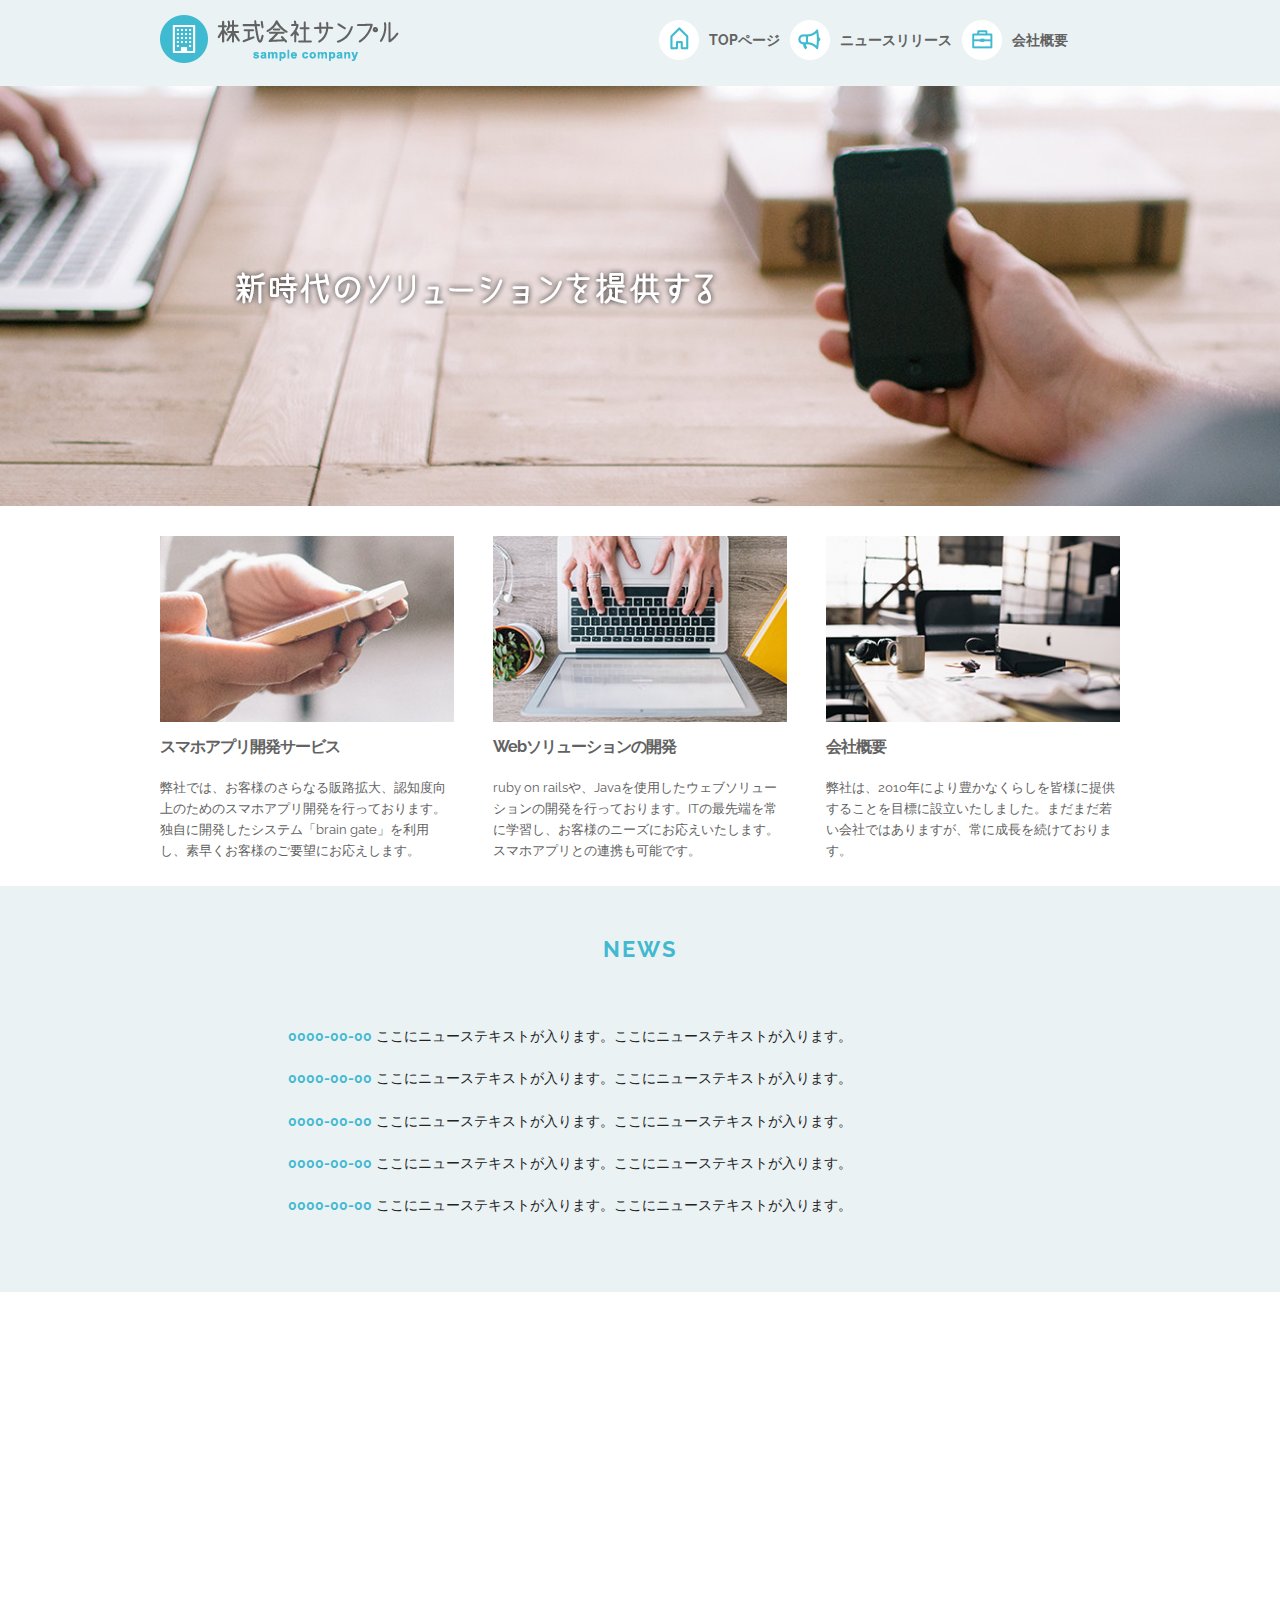
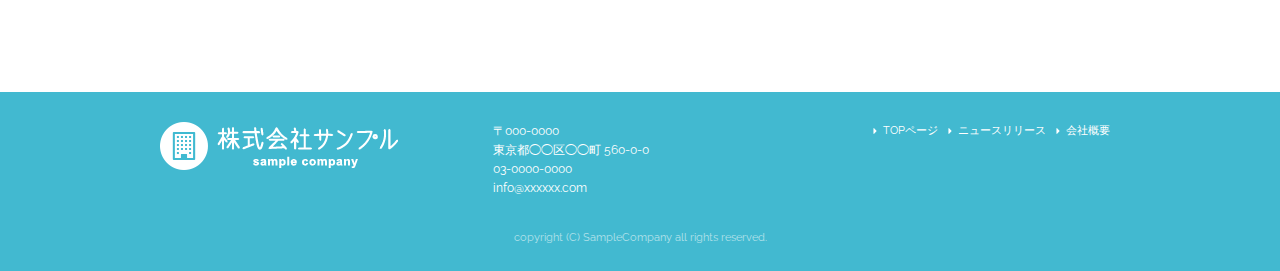
<file: index.html>
<!DOCTYPE html>
<html lang="ja">
<head>

  <!-- Basic Page Needs
  –––––––––––––––––––––––––––––––––––––––––––––––––– -->
  <meta charset="utf-8">
  <title>株式会社サンプル</title>
  <meta name="description" content="">
  <meta name="author" content="">

  <!-- Mobile Specific Metas
  –––––––––––––––––––––––––––––––––––––––––––––––––– -->
  <meta name="viewport" content="width=device-width, initial-scale=1">

  <!-- FONT
  –––––––––––––––––––––––––––––––––––––––––––––––––– -->
  <link href="//fonts.googleapis.com/css?family=Raleway:400,300,600" rel="stylesheet" type="text/css">

  <!-- CSS
  –––––––––––––––––––––––––––––––––––––––––––––––––– -->
  <link rel="stylesheet" href="css/normalize.css">
  <link rel="stylesheet" href="css/skeleton.css">
  <link rel="stylesheet" href="css/sample.css">

  <!-- Favicon
  –––––––––––––––––––––––––––––––––––––––––––––––––– -->
  <link rel="icon" type="image/png" href="images/favicon.png">

</head>

<body>

  <!-- Primary Page Layout
  –––––––––––––––––––––––––––––––––––––––––––––––––– -->
<header>
  <div id="header_in" class="container">
    <div class="row">
      <div class="six columns logo">

        <h1><a href="index.html"><img class="u-max-full-width" src="images/top/logo.png" alt="株式会社サンプル" srcset="images/top/logo@2x.png 2x" /></a></h1>

      </div>
      <div class="six columns navi">

        <div class="sp_navi">
          <img id="sp_navi_btn" class="u-max-full-width" src="images/top/sp_navi.png" alt="sp_navi" srcset="images/top/sp_navi@2x.png 2x" />

          <ul class="sp_navi_li">
            <li><a href="index.html">TOPページ</a></li>
            <li><a href="news.html">ニュースリリース</a></li>
            <li><a href="company.html">会社概要</a></li>
          </ul>
        </div>
        <!-- sp_navi -->

        <div class="pc_navi">

          <ul class="pc_navi_li">
            <li class="navi_toppage"><a href="index.html">TOPページ</a></li>
            <li class="navi_news"><a href="news.html">ニュースリリース</a></li>
            <li class="navi_company"><a href="company.html">会社概要</a></li>
          </ul>

        </div>
        <!-- pc_navi -->

      </div>
    </div>
    <!-- row -->
  </div>
  <!-- header_in -->
</header>


<div id="cover_area">
  <div class="container">

    <div class="row">
      <div class="twelve columns">

        <img class="u-max-full-width" src="images/top/cover_read.png" alt="新時代のソリューションを提供する" srcset="images/top/cover_read@2x.png 2x" />

      </div>
    </div>

  </div>
</div>
<!-- #cover -->



<div id="service_area">

  <div class="container">
    <div class="row">

      <div class="four columns">

        <img class="u-max-full-width" src="images/top/service_01.jpg" alt="スマホアプリ開発サービス" srcset="images/top/service_01@2x.jpg 2x" />

        <h3 class="service_title">スマホアプリ開発サービス</h3>
        <p>弊社では、お客様のさらなる販路拡大、認知度向上のためのスマホアプリ開発を行っております。独自に開発したシステム「brain gate」を利用し、素早くお客様のご要望にお応えします。</p>

      </div><!-- column -->
      <div class="four columns">

        <img class="u-max-full-width" src="images/top/service_02.jpg" alt="Webソリューションの開発" srcset="images/top/service_02@2x.jpg 2x" />

        <h3 class="service_title">Webソリューションの開発</h3>
        <p>ruby on railsや、Javaを使用したウェブソリューションの開発を行っております。ITの最先端を常に学習し、お客様のニーズにお応えいたします。スマホアプリとの連携も可能です。</p>

      </div><!-- column -->
      <div class="four columns">

        <img class="u-max-full-width" src="images/top/service_03.jpg" alt="会社概要" srcset="images/top/service_03@2x.jpg 2x" />

        <h3 class="service_title">会社概要</h3>
        <p>弊社は、2010年により豊かなくらしを皆様に提供することを目標に設立いたしました。まだまだ若い会社ではありますが、常に成長を続けております。</p>

      </div><!-- column -->

    </div>
  </div>

</div>
<!-- #service_area -->

<div id="news_area">

  <div class="container">
    <div class="row">

      <div class="twelve columns">

        <h2 class="news_title">NEWS</h2>

        <ul class="news_lists">
          <li><span>0000-00-00</span> ここにニューステキストが入ります。ここにニューステキストが入ります。</li>
          <li><span>0000-00-00</span> ここにニューステキストが入ります。ここにニューステキストが入ります。</li>
          <li><span>0000-00-00</span> ここにニューステキストが入ります。ここにニューステキストが入ります。</li>
          <li><span>0000-00-00</span> ここにニューステキストが入ります。ここにニューステキストが入ります。</li>
          <li><span>0000-00-00</span> ここにニューステキストが入ります。ここにニューステキストが入ります。</li>
        </ul>

      </div>

    </div>
  </div>

</div>
<!-- #news_area -->

<div id="googlemap_area">


      <script src="//maps.google.com/maps/api/js?sensor=true"></script>
      <script type="text/javascript">
function googleMap() {
  var latlng = new google.maps.LatLng(35.6694293,139.7189323);/* 座標 */
  var myOptions = {
    zoom: 16, /*拡大比率*/
    center: latlng,
    scrollwheel: false,
    disableDoubleClickZoom: true,
    draggable: false,
    mapTypeControlOptions: { mapTypeIds: ['style', google.maps.MapTypeId.ROADMAP] }
  };
  var map = new google.maps.Map(document.getElementById('map1'), myOptions);
  /*アイコン設定*/
  var icon = new google.maps.MarkerImage('images/top/pin.png',/*画像url*/
      new google.maps.Size(48,56),/*アイコンサイズ*/
      new google.maps.Point(0,0)/*アイコン位置*/
      );
  var markerOptions = {
    position: latlng,
    map: map,
    icon: icon,
    title: '株式会社サンプル',/*タイトル*/
    animation: google.maps.Animation.DROP/*アニメーション*/
  };
  var marker = new google.maps.Marker(markerOptions);
  /*取得スタイルの貼り付け*/
  var styleOptions = [
  {
    "stylers": [
    { "hue": '#eaf2f4' }
    ]
  }
  ];
  var styledMapOptions = { name: '株式会社サンプル' }/*地図右上のタイトル*/
  var sampleType = new google.maps.StyledMapType(styleOptions, styledMapOptions);
  map.mapTypes.set('style', sampleType);
  map.setMapTypeId('style');
};
google.maps.event.addDomListener(window, 'load', function() {
  googleMap();
});
      </script>
      <div id="map1" style="width:100%; height:400px; margin:0 auto;"></div>


</div>
<!-- #googlemap_area -->

<footer>
  <div class="container">
    <div class="row">
      <div class="four columns sp">
        <img class="u-max-full-width" src="images/top/footer_logo.png" alt="株式会社サンプル" srcset="images/top/footer_logo@2x.png 2x" />
      </div>
      <!-- columns -->
      <div class="four columns foot_address sp">
        〒000-0000<br />
        東京都◯◯区◯◯町 560-0-0<br />
        03-0000-0000<br />
        info@xxxxxx.com
      </div>
      <!-- columns -->
      <div class="four columns">
        <ul class="foot_navi">
          <li><a href="">TOPページ</a></li>
          <li><a href="">ニュースリリース</a></li>
          <li><a href="">会社概要</a></li>
        </ul>
      </div>
      <!-- columns -->
    </div>
    <!-- row -->

    <div class="row">
      <div class="twelve columns sp">
        <p class="copy">copyright (C) SampleCompany all rights reserved.</p>
      </div>
      <!-- columns -->
    </div>
    <!-- row -->
  </div>
</footer>
<!-- //footer -->


<!-- End Document
  –––––––––––––––––––––––––––––––––––––––––––––––––– -->

<script type="text/javascript" src="//ajax.googleapis.com/ajax/libs/jquery/1.10.2/jquery.min.js"></script>

<script>
  $(function(){

    $(document).ready(function(){

      $("#sp_navi_btn").click(function () {
        $(this).next().slideToggle();
      });

    });

  });
</script>


</body>
</html>
</file>
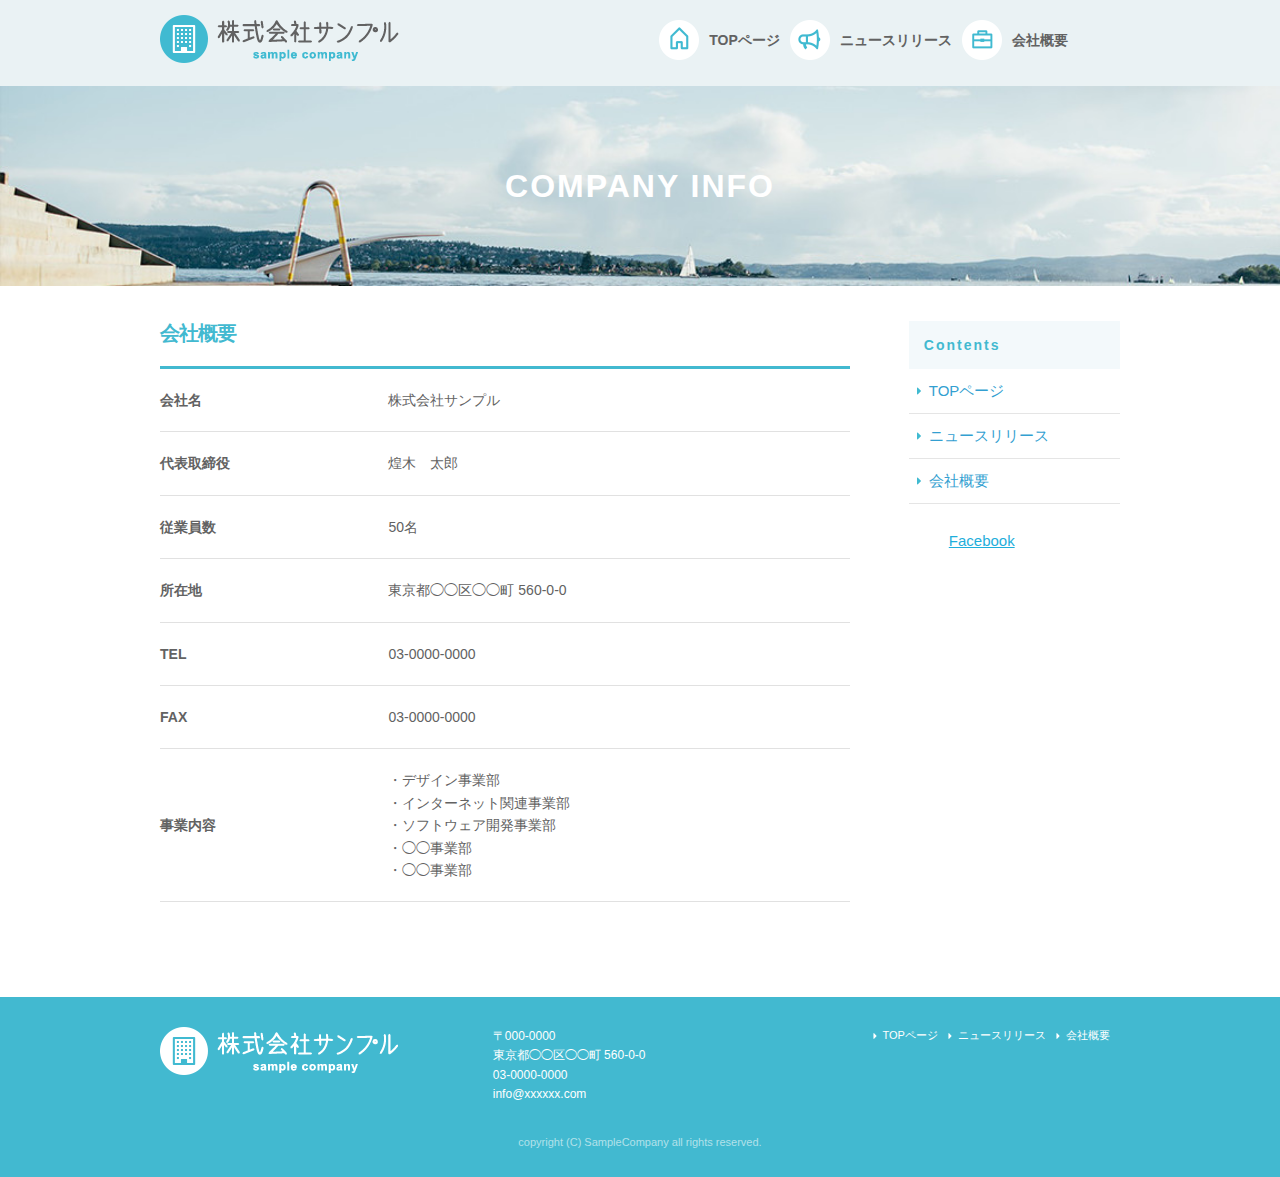
<file: company.html>
<!DOCTYPE html>
<html lang="ja">
<head>

  <!-- Basic Page Needs
  –––––––––––––––––––––––––––––––––––––––––––––––––– -->
  <meta charset="utf-8">
  <title>COMPANY INFO | 株式会社サンプル</title>
  <meta name="description" content="">
  <meta name="author" content="">

  <!-- Mobile Specific Metas
  –––––––––––––––––––––––––––––––––––––––––––––––––– -->
  <meta name="viewport" content="width=device-width, initial-scale=1">

  <!-- CSS
  –––––––––––––––––––––––––––––––––––––––––––––––––– -->
  <link rel="stylesheet" href="css/normalize.css">
  <link rel="stylesheet" href="css/skeleton.css">
  <link rel="stylesheet" href="css/sample.css">

  <!-- Favicon
  –––––––––––––––––––––––––––––––––––––––––––––––––– -->
  <link rel="icon" type="image/png" href="images/favicon.png">

</head>
<body>

  <!-- Primary Page Layout
  –––––––––––––––––––––––––––––––––––––––––––––––––– -->
  
  <div id="fb-root"></div>
  <script>(function(d, s, id) {
  var js, fjs = d.getElementsByTagName(s)[0];
  if (d.getElementById(id)) return;
  js = d.createElement(s); js.id = id;
  js.src = 'https://connect.facebook.net/ja_JP/sdk.js#xfbml=1&version=v2.10';
  fjs.parentNode.insertBefore(js, fjs);
}(document, 'script', 'facebook-jssdk'));</script>
  
<header>
  <div id="header_in" class="container">
    <div class="row">
      <div class="six columns logo">

        <h1><a href="index.html"><img class="u-max-full-width" src="images/top/logo.png" alt="株式会社サンプル" srcset="images/top/logo@2x.png 2x" /></a></h1>

      </div>
      <div class="six columns navi">

        <div class="sp_navi">
          <img id="sp_navi_btn" class="u-max-full-width" src="images/top/sp_navi.png" alt="sp_navi" srcset="images/top/sp_navi@2x.png 2x" />

          <ul class="sp_navi_li">
            <li><a href="index.html">TOPページ</a></li>
            <li><a href="news.html">ニュースリリース</a></li>
            <li><a href="company.html">会社概要</a></li>
          </ul>
        </div>
        <!-- sp_navi -->

        <div class="pc_navi">

          <ul class="pc_navi_li">
            <li class="navi_toppage"><a href="index.html">TOPページ</a></li>
            <li class="navi_news"><a href="news.html">ニュースリリース</a></li>
            <li class="navi_company"><a href="company.html">会社概要</a></li>
          </ul>

        </div>
        <!-- pc_navi -->

      </div>
      <!-- columns -->
    </div>
    <!-- row -->
  </div>
  <!-- header_in -->
</header>


<div id="sub_cover">
  <div class="conteiner">
    <div class="row">

      <div class="twelve columns">
        <h2>COMPANY INFO</h2>
      </div>

    </div>
  </div>
</div>
<!-- #sub_cover -->



<div id="contents">

  <div class="container">
    <div class="row">

      <div id="main" class="nine columns">
        <h2 class="company_title">会社概要</h2>

        <table class="u-full-width">
          <tbody>
            <tr>
              <th>会社名</th>
              <td>株式会社サンプル</td>
            </tr>
            <tr>
              <th>代表取締役</th>
              <td>煌木　太郎</td>
            </tr>
            <tr>
              <th>従業員数</th>
              <td>50名</td>
            </tr>
            <tr>
              <th>所在地</th>
              <td>東京都◯◯区◯◯町&nbsp;560-0-0</td>
            </tr>
            <tr>
              <th>TEL</th>
              <td>03-0000-0000</td>
            </tr>
            <tr>
              <th>FAX</th>
              <td>03-0000-0000</td>
            </tr>
            <tr>
              <th>事業内容</th>
              <td>
                ・デザイン事業部<br>
                ・インターネット関連事業部<br>
                ・ソフトウェア開発事業部<br>
                ・◯◯事業部<br>
                ・◯◯事業部
              </td>
            </tr>
          </tbody>
        </table>
        <!-- table -->


          </div><!-- column -->
      
      <div id="sidebar" class="three columns">
        <div class="pc_sidemenu">
          <h3>Contents</h3>
          <ul>
            <li><a href="index.html">TOPページ</a></li>
            <li><a href="news.html">ニュースリリース</a></li>
            <li><a href="company.html">会社概要</a></li>
          </ul>
        </div>
        
        <div class="fb-page" data-href="https://www.facebook.com/facebook" data-tabs="timeline" data-height="300" data-small-header="false" data-adapt-container-width="true" data-hide-cover="false" data-show-facepile="false">
          <blockquote cite="https://www.facebook.com/facebook" class="fb-xfbml-parse-ignore"><a href="https://www.facebook.com/facebook">Facebook</a></blockquote></div>
      </div><!-- column -->
    </div>
  </div>
  <!-- container -->

</div>
<!-- #contents -->


<footer>
  <div class="container">
    <div class="row">
      <div class="four columns sp">
        <img class="u-max-full-width" src="images/top/footer_logo.png" alt="株式会社サンプル" srcset="images/top/footer_logo@2x.png 2x" />
      </div>
      <!-- columns -->
      <div class="four columns foot_address sp">
        〒000-0000<br>
        東京都◯◯区◯◯町&nbsp;560-0-0<br>
        03-0000-0000<br>
        info@xxxxxx.com
      </div>
      <!-- columns -->
      <div class="four columns">
        <ul class="foot_navi">
          <li><a href="">TOPページ</a></li>
          <li><a href="">ニュースリリース</a></li>
          <li><a href="">会社概要</a></li>
        </ul>
      </div>
      <!-- columns -->
    </div>
    <!-- row -->

    <div class="row">
      <div class="twelve columns sp">
        <p class="copy">copyright (C) SampleCompany all rights reserved.</p>
      </div>
      <!-- columns -->
    </div>
    <!-- row -->
  </div>
</footer>
<!-- //footer -->


<!-- End Document
  –––––––––––––––––––––––––––––––––––––––––––––––––– -->

<script type="text/javascript" src="//ajax.googleapis.com/ajax/libs/jquery/1.10.2/jquery.min.js"></script>

<script>
  $(function(){

    $(document).ready(function(){

      $("#sp_navi_btn").click(function () {
        $(this).next().slideToggle();
      });

    });

  });
</script>


</body>
</html>
</file>
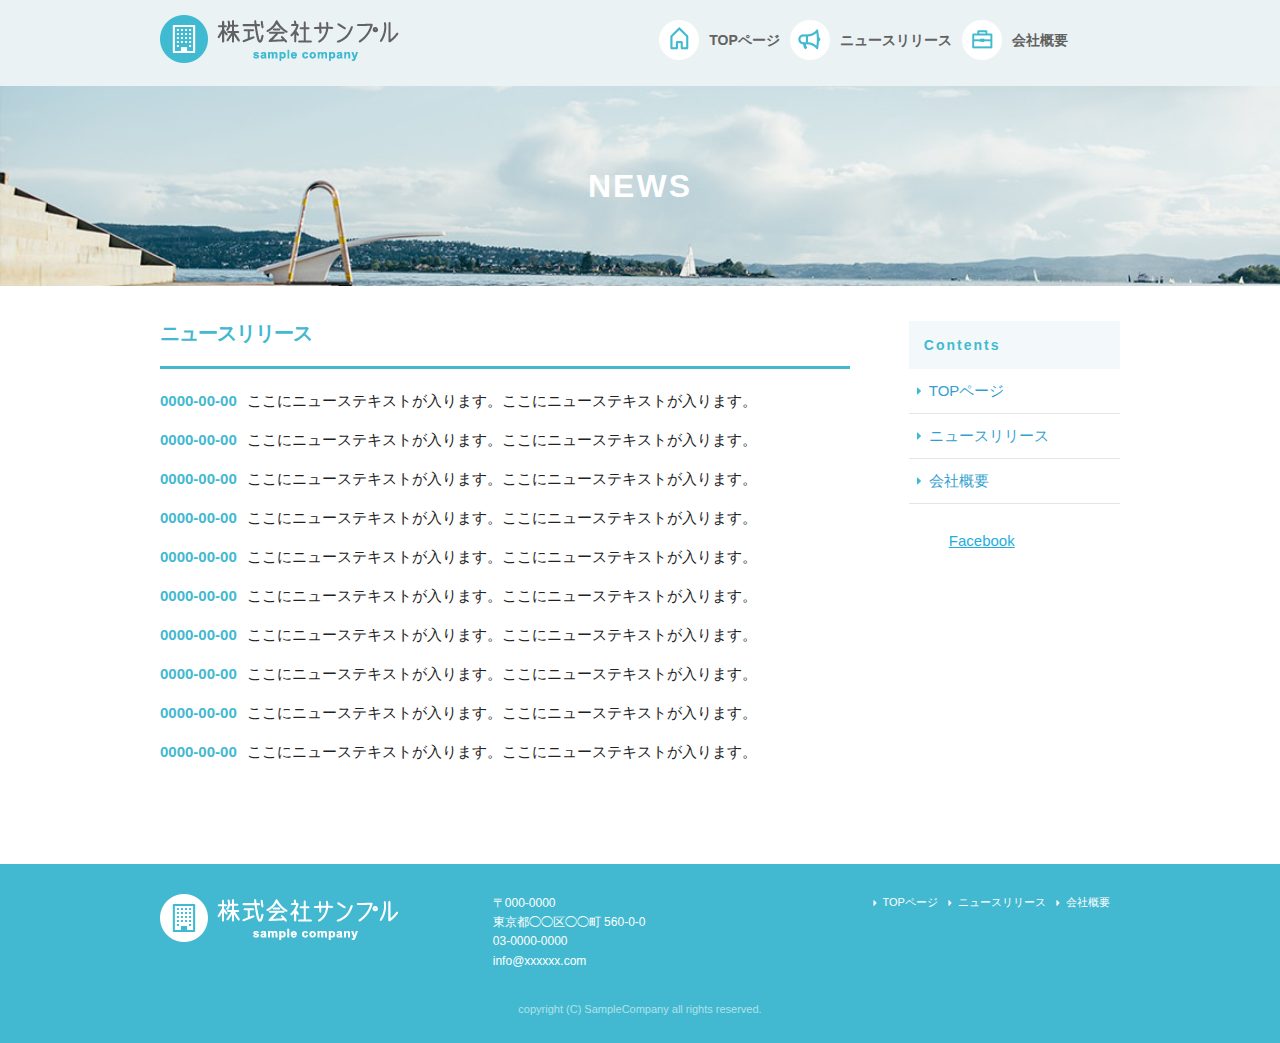
<file: news.html>
<!DOCTYPE html>
<html lang="ja">
<head>

  <!-- Basic Page Needs
  –––––––––––––––––––––––––––––––––––––––––––––––––– -->
  <meta charset="utf-8">
  <title>NEWS | 株式会社サンプル</title>
  <meta name="description" content="">
  <meta name="author" content="">

  <!-- Mobile Specific Metas
  –––––––––––––––––––––––––––––––––––––––––––––––––– -->
  <meta name="viewport" content="width=device-width, initial-scale=1">

  <!-- CSS
  –––––––––––––––––––––––––––––––––––––––––––––––––– -->
  <link rel="stylesheet" href="css/normalize.css">
  <link rel="stylesheet" href="css/skeleton.css">
  <link rel="stylesheet" href="css/sample.css">

  <!-- Favicon
  –––––––––––––––––––––––––––––––––––––––––––––––––– -->
  <link rel="icon" type="image/png" href="images/favicon.png">

</head>
<body>

  <!-- Primary Page Layout
  –––––––––––––––––––––––––––––––––––––––––––––––––– -->
  
  <div id="fb-root"></div>
  <script>(function(d, s, id) {
  var js, fjs = d.getElementsByTagName(s)[0];
  if (d.getElementById(id)) return;
  js = d.createElement(s); js.id = id;
  js.src = 'https://connect.facebook.net/ja_JP/sdk.js#xfbml=1&version=v2.10';
  fjs.parentNode.insertBefore(js, fjs);
}(document, 'script', 'facebook-jssdk'));</script>
  
<header>
  <div id="header_in" class="container">
    <div class="row">
      <div class="six columns logo">

        <h1><a href="index.html"><img class="u-max-full-width" src="images/top/logo.png" alt="株式会社サンプル" srcset="images/top/logo@2x.png 2x" /></a></h1>

      </div>
      <div class="six columns navi">

        <div class="sp_navi">
          <img id="sp_navi_btn" class="u-max-full-width" src="images/top/sp_navi.png" alt="sp_navi" srcset="images/top/sp_navi@2x.png 2x" />

          <ul class="sp_navi_li">
            <li><a href="index.html">TOPページ</a></li>
            <li><a href="news.html">ニュースリリース</a></li>
            <li><a href="company.html">会社概要</a></li>
          </ul>
        </div>
        <!-- sp_navi -->

        <div class="pc_navi">

          <ul class="pc_navi_li">
            <li class="navi_toppage"><a href="index.html">TOPページ</a></li>
            <li class="navi_news"><a href="news.html">ニュースリリース</a></li>
            <li class="navi_company"><a href="company.html">会社概要</a></li>
          </ul>

        </div>
        <!-- pc_navi -->

      </div>
      <!-- columns -->
    </div>
    <!-- row -->
  </div>
  <!-- header_in -->
</header>


<div id="sub_cover">
  <div class="conteiner">
    <div class="row">

      <div class="twelve columns">
        <h2>NEWS</h2>
      </div>

    </div>
  </div>
</div>
<!-- #sub_cover -->



<div id="contents">

  <div class="container">
    <div class="row">

      <div id= "main" class="nine columns">
        <h2>ニュースリリース</h2>
          <ul class="news_li">
            <li><span>0000-00-00</span>ここにニューステキストが入ります。ここにニューステキストが入ります。</li>
            <li><span>0000-00-00</span>ここにニューステキストが入ります。ここにニューステキストが入ります。</li>
            <li><span>0000-00-00</span>ここにニューステキストが入ります。ここにニューステキストが入ります。</li>
            <li><span>0000-00-00</span>ここにニューステキストが入ります。ここにニューステキストが入ります。</li>
            <li><span>0000-00-00</span>ここにニューステキストが入ります。ここにニューステキストが入ります。</li>
            <li><span>0000-00-00</span>ここにニューステキストが入ります。ここにニューステキストが入ります。</li>
            <li><span>0000-00-00</span>ここにニューステキストが入ります。ここにニューステキストが入ります。</li>
            <li><span>0000-00-00</span>ここにニューステキストが入ります。ここにニューステキストが入ります。</li>
            <li><span>0000-00-00</span>ここにニューステキストが入ります。ここにニューステキストが入ります。</li>
            <li><span>0000-00-00</span>ここにニューステキストが入ります。ここにニューステキストが入ります。</li>
          </ul>
      </div><!-- column -->
      
      <div id="sidebar" class="three columns">
        <div class="pc_sidemenu">
          <h3>Contents</h3>
          <ul>
            <li><a href="index.html">TOPページ</a></li>
            <li><a href="news.html">ニュースリリース</a></li>
            <li><a href="company.html">会社概要</a></li>
          </ul>
        </div>
        
        <div class="fb-page" data-href="https://www.facebook.com/facebook" data-tabs="timeline" data-height="300" data-small-header="false" data-adapt-container-width="true" data-hide-cover="false" data-show-facepile="false">
          <blockquote cite="https://www.facebook.com/facebook" class="fb-xfbml-parse-ignore"><a href="https://www.facebook.com/facebook">Facebook</a></blockquote></div>
      </div><!-- column -->
    </div>
  </div>
  <!-- container -->

</div>
<!-- #contents -->


<footer>
  <div class="container">
    <div class="row">
      <div class="four columns sp">
        <img class="u-max-full-width" src="images/top/footer_logo.png" alt="株式会社サンプル" srcset="images/top/footer_logo@2x.png 2x" />
      </div>
      <!-- columns -->
      <div class="four columns foot_address sp">
        〒000-0000<br>
        東京都◯◯区◯◯町&nbsp;560-0-0<br>
        03-0000-0000<br>
        info@xxxxxx.com
      </div>
      <!-- columns -->
      <div class="four columns">
        <ul class="foot_navi">
          <li><a href="">TOPページ</a></li>
          <li><a href="">ニュースリリース</a></li>
          <li><a href="">会社概要</a></li>
        </ul>
      </div>
      <!-- columns -->
    </div>
    <!-- row -->

    <div class="row">
      <div class="twelve columns sp">
        <p class="copy">copyright (C) SampleCompany all rights reserved.</p>
      </div>
      <!-- columns -->
    </div>
    <!-- row -->
  </div>
</footer>
<!-- //footer -->


<!-- End Document
  –––––––––––––––––––––––––––––––––––––––––––––––––– -->

<script type="text/javascript" src="//ajax.googleapis.com/ajax/libs/jquery/1.10.2/jquery.min.js"></script>

<script>
  $(function(){

    $(document).ready(function(){

      $("#sp_navi_btn").click(function () {
        $(this).next().slideToggle();
      });

    });

  });
</script>


</body>
</html>
</file>
<file: css/skeleton.css>
/*
* Skeleton V2.0.4
* Copyright 2014, Dave Gamache
* www.getskeleton.com
* Free to use under the MIT license.
* http://www.opensource.org/licenses/mit-license.php
* 12/29/2014
*/


/* Table of contents
––––––––––––––––––––––––––––––––––––––––––––––––––
- Grid
- Base Styles
- Typography
- Links
- Buttons
- Forms
- Lists
- Code
- Tables
- Spacing
- Utilities
- Clearing
- Media Queries
*/


/* Grid
–––––––––––––––––––––––––––––––––––––––––––––––––– */
.container {
  position: relative;
  width: 100%;
  max-width: 960px;
  margin: 0 auto;
  padding: 0 20px;
  box-sizing: border-box; }
.column,
.columns {
  width: 100%;
  float: left;
  box-sizing: border-box; }

/* For devices larger than 400px */
@media (min-width: 400px) {
  .container {
    width: 85%;
    padding: 0; }
}

/* For devices larger than 550px */
@media (min-width: 550px) {
  .container {
    width: 80%; }
  .column,
  .columns {
    margin-left: 4%; }
  .column:first-child,
  .columns:first-child {
    margin-left: 0; }

  .one.column,
  .one.columns                    { width: 4.66666666667%; }
  .two.columns                    { width: 13.3333333333%; }
  .three.columns                  { width: 22%;            }
  .four.columns                   { width: 30.6666666667%; }
  .five.columns                   { width: 39.3333333333%; }
  .six.columns                    { width: 48%;            }
  .seven.columns                  { width: 56.6666666667%; }
  .eight.columns                  { width: 65.3333333333%; }
  .nine.columns                   { width: 74.0%;          }
  .ten.columns                    { width: 82.6666666667%; }
  .eleven.columns                 { width: 91.3333333333%; }
  .twelve.columns                 { width: 100%; margin-left: 0; }

  .one-third.column               { width: 30.6666666667%; }
  .two-thirds.column              { width: 65.3333333333%; }

  .one-half.column                { width: 48%; }

  /* Offsets */
  .offset-by-one.column,
  .offset-by-one.columns          { margin-left: 8.66666666667%; }
  .offset-by-two.column,
  .offset-by-two.columns          { margin-left: 17.3333333333%; }
  .offset-by-three.column,
  .offset-by-three.columns        { margin-left: 26%;            }
  .offset-by-four.column,
  .offset-by-four.columns         { margin-left: 34.6666666667%; }
  .offset-by-five.column,
  .offset-by-five.columns         { margin-left: 43.3333333333%; }
  .offset-by-six.column,
  .offset-by-six.columns          { margin-left: 52%;            }
  .offset-by-seven.column,
  .offset-by-seven.columns        { margin-left: 60.6666666667%; }
  .offset-by-eight.column,
  .offset-by-eight.columns        { margin-left: 69.3333333333%; }
  .offset-by-nine.column,
  .offset-by-nine.columns         { margin-left: 78.0%;          }
  .offset-by-ten.column,
  .offset-by-ten.columns          { margin-left: 86.6666666667%; }
  .offset-by-eleven.column,
  .offset-by-eleven.columns       { margin-left: 95.3333333333%; }

  .offset-by-one-third.column,
  .offset-by-one-third.columns    { margin-left: 34.6666666667%; }
  .offset-by-two-thirds.column,
  .offset-by-two-thirds.columns   { margin-left: 69.3333333333%; }

  .offset-by-one-half.column,
  .offset-by-one-half.columns     { margin-left: 52%; }

}


/* Base Styles
–––––––––––––––––––––––––––––––––––––––––––––––––– */
/* NOTE
html is set to 62.5% so that all the REM measurements throughout Skeleton
are based on 10px sizing. So basically 1.5rem = 15px :) */
html {
  font-size: 62.5%; }
body {
  font-size: 1.5em; /* currently ems cause chrome bug misinterpreting rems on body element */
  line-height: 1.6;
  font-weight: 400;
  font-family: "Raleway", "HelveticaNeue", "Helvetica Neue", Helvetica, Arial, sans-serif;
  color: #222; }


/* Typography
–––––––––––––––––––––––––––––––––––––––––––––––––– */
h1, h2, h3, h4, h5, h6 {
  margin-top: 0;
  margin-bottom: 2rem;
  font-weight: 300; }
h1 { font-size: 4.0rem; line-height: 1.2;  letter-spacing: -.1rem;}
h2 { font-size: 3.6rem; line-height: 1.25; letter-spacing: -.1rem; }
h3 { font-size: 3.0rem; line-height: 1.3;  letter-spacing: -.1rem; }
h4 { font-size: 2.4rem; line-height: 1.35; letter-spacing: -.08rem; }
h5 { font-size: 1.8rem; line-height: 1.5;  letter-spacing: -.05rem; }
h6 { font-size: 1.5rem; line-height: 1.6;  letter-spacing: 0; }

/* Larger than phablet */
@media (min-width: 550px) {
  h1 { font-size: 5.0rem; }
  h2 { font-size: 4.2rem; }
  h3 { font-size: 3.6rem; }
  h4 { font-size: 3.0rem; }
  h5 { font-size: 2.4rem; }
  h6 { font-size: 1.5rem; }
}

p {
  margin-top: 0; }


/* Links
–––––––––––––––––––––––––––––––––––––––––––––––––– */
a {
  color: #1EAEDB; }
a:hover {
  color: #0FA0CE; }


/* Buttons
–––––––––––––––––––––––––––––––––––––––––––––––––– */
.button,
button,
input[type="submit"],
input[type="reset"],
input[type="button"] {
  display: inline-block;
  height: 38px;
  padding: 0 30px;
  color: #555;
  text-align: center;
  font-size: 11px;
  font-weight: 600;
  line-height: 38px;
  letter-spacing: .1rem;
  text-transform: uppercase;
  text-decoration: none;
  white-space: nowrap;
  background-color: transparent;
  border-radius: 4px;
  border: 1px solid #bbb;
  cursor: pointer;
  box-sizing: border-box; }
.button:hover,
button:hover,
input[type="submit"]:hover,
input[type="reset"]:hover,
input[type="button"]:hover,
.button:focus,
button:focus,
input[type="submit"]:focus,
input[type="reset"]:focus,
input[type="button"]:focus {
  color: #333;
  border-color: #888;
  outline: 0; }
.button.button-primary,
button.button-primary,
input[type="submit"].button-primary,
input[type="reset"].button-primary,
input[type="button"].button-primary {
  color: #FFF;
  background-color: #33C3F0;
  border-color: #33C3F0; }
.button.button-primary:hover,
button.button-primary:hover,
input[type="submit"].button-primary:hover,
input[type="reset"].button-primary:hover,
input[type="button"].button-primary:hover,
.button.button-primary:focus,
button.button-primary:focus,
input[type="submit"].button-primary:focus,
input[type="reset"].button-primary:focus,
input[type="button"].button-primary:focus {
  color: #FFF;
  background-color: #1EAEDB;
  border-color: #1EAEDB; }


/* Forms
–––––––––––––––––––––––––––––––––––––––––––––––––– */
input[type="email"],
input[type="number"],
input[type="search"],
input[type="text"],
input[type="tel"],
input[type="url"],
input[type="password"],
textarea,
select {
  height: 38px;
  padding: 6px 10px; /* The 6px vertically centers text on FF, ignored by Webkit */
  background-color: #fff;
  border: 1px solid #D1D1D1;
  border-radius: 4px;
  box-shadow: none;
  box-sizing: border-box; }
/* Removes awkward default styles on some inputs for iOS */
input[type="email"],
input[type="number"],
input[type="search"],
input[type="text"],
input[type="tel"],
input[type="url"],
input[type="password"],
textarea {
  -webkit-appearance: none;
     -moz-appearance: none;
          appearance: none; }
textarea {
  min-height: 65px;
  padding-top: 6px;
  padding-bottom: 6px; }
input[type="email"]:focus,
input[type="number"]:focus,
input[type="search"]:focus,
input[type="text"]:focus,
input[type="tel"]:focus,
input[type="url"]:focus,
input[type="password"]:focus,
textarea:focus,
select:focus {
  border: 1px solid #33C3F0;
  outline: 0; }
label,
legend {
  display: block;
  margin-bottom: .5rem;
  font-weight: 600; }
fieldset {
  padding: 0;
  border-width: 0; }
input[type="checkbox"],
input[type="radio"] {
  display: inline; }
label > .label-body {
  display: inline-block;
  margin-left: .5rem;
  font-weight: normal; }


/* Lists
–––––––––––––––––––––––––––––––––––––––––––––––––– */
ul {
  list-style: circle inside; }
ol {
  list-style: decimal inside; }
ol, ul {
  padding-left: 0;
  margin-top: 0; }
ul ul,
ul ol,
ol ol,
ol ul {
  margin: 1.5rem 0 1.5rem 3rem;
  font-size: 90%; }
li {
  margin-bottom: 1rem; }


/* Code
–––––––––––––––––––––––––––––––––––––––––––––––––– */
code {
  padding: .2rem .5rem;
  margin: 0 .2rem;
  font-size: 90%;
  white-space: nowrap;
  background: #F1F1F1;
  border: 1px solid #E1E1E1;
  border-radius: 4px; }
pre > code {
  display: block;
  padding: 1rem 1.5rem;
  white-space: pre; }


/* Tables
–––––––––––––––––––––––––––––––––––––––––––––––––– */
th,
td {
  padding: 12px 15px;
  text-align: left;
  border-bottom: 1px solid #E1E1E1; }
th:first-child,
td:first-child {
  padding-left: 0; }
th:last-child,
td:last-child {
  padding-right: 0; }


/* Spacing
–––––––––––––––––––––––––––––––––––––––––––––––––– */
button,
.button {
  margin-bottom: 1rem; }
input,
textarea,
select,
fieldset {
  margin-bottom: 1.5rem; }
pre,
blockquote,
dl,
figure,
table,
p,
ul,
ol,
form {
  margin-bottom: 2.5rem; }


/* Utilities
–––––––––––––––––––––––––––––––––––––––––––––––––– */
.u-full-width {
  width: 100%;
  box-sizing: border-box; }
.u-max-full-width {
  max-width: 100%;
  box-sizing: border-box; }
.u-pull-right {
  float: right; }
.u-pull-left {
  float: left; }


/* Misc
–––––––––––––––––––––––––––––––––––––––––––––––––– */
hr {
  margin-top: 3rem;
  margin-bottom: 3.5rem;
  border-width: 0;
  border-top: 1px solid #E1E1E1; }


/* Clearing
–––––––––––––––––––––––––––––––––––––––––––––––––– */

/* Self Clearing Goodness */
.container:after,
.row:after,
.u-cf {
  content: "";
  display: table;
  clear: both; }


/* Media Queries
–––––––––––––––––––––––––––––––––––––––––––––––––– */
/*
Note: The best way to structure the use of media queries is to create the queries
near the relevant code. For example, if you wanted to change the styles for buttons
on small devices, paste the mobile query code up in the buttons section and style it
there.
*/


/* Larger than mobile */
@media (min-width: 400px) {}

/* Larger than phablet (also point when grid becomes active) */
@media (min-width: 550px) {}

/* Larger than tablet */
@media (min-width: 750px) {}

/* Larger than desktop */
@media (min-width: 1000px) {}

/* Larger than Desktop HD */
@media (min-width: 1200px) {}
</file>
<file: css/sample.css>
html {
  font-size: 62.5%; }

/**************************************/
header {
  background: #eaf2f4; }
  header #header_in {
    padding-top: 10px;
    padding-bottom: 4px; }
  @media (max-width: 550px) {
    header .logo {
      width: 190px; }
    header .navi {
      width: 40px;
      float: right; } }
  header .sp_navi_li {
    width: 180px;
    position: absolute;
    top: 50px;
    right: 2%;
    border: 1px solid #eee;
    background: white;
    margin: 0;
    padding: 0;
    display: none;
    z-index: 100; }
    header .sp_navi_li li {
      list-style: none;
      margin: 0;
      padding: 0; }
      header .sp_navi_li li a {
        display: block;
        padding: 10px 8px;
        border-bottom: 1px solid #eee;
        font-size: 14px;
        text-decoration: none; }
  @media (min-width: 550px) {
    header .sp_navi {
      display: none; }
    header #header_in {
      padding: 15px 0 10px 0; }
    header .pc_navi_li {
      margin: 0;
      padding: 0; }
      header .pc_navi_li li {
        list-style: none;
        margin: 5px 0 0 0;
        padding: 0; }
        header .pc_navi_li li a {
          color: #626262;
          text-decoration: none;
          font-weight: bold;
          font-size: 14px;
          font-size: 1.4rem;
          float: left;
          padding-right: 10px; }
        header .pc_navi_li li a:hover {
          color: #42b9d0; }
      header .pc_navi_li li.navi_toppage a {
        background-repeat: no-repeat;
        display: inline-block;
        line-height: 40px;
        padding-left: 50px;
        background-image: url("../images/top/navi_top.png");
        background-size: 40px 40px; } }
    @media screen and (min-width: 550px) and (-webkit-min-device-pixel-ratio: 2), (min-width: 550px) and (min-resolution: 2dppx) {
      header .pc_navi_li li.navi_toppage a {
        background-image: url("../images/top/navi_top@2x.png"); } }
  @media (min-width: 550px) {
      header .pc_navi_li li.navi_news a {
        background-repeat: no-repeat;
        display: inline-block;
        line-height: 40px;
        padding-left: 50px;
        background-image: url("../images/top/navi_news.png");
        background-size: 40px 40px; } }
    @media screen and (min-width: 550px) and (-webkit-min-device-pixel-ratio: 2), (min-width: 550px) and (min-resolution: 2dppx) {
      header .pc_navi_li li.navi_news a {
        background-image: url("../images/top/navi_news@2x.png"); } }
  @media (min-width: 550px) {
      header .pc_navi_li li.navi_company a {
        background-repeat: no-repeat;
        display: inline-block;
        line-height: 40px;
        padding-left: 50px;
        background-image: url("../images/top/navi_company.png");
        background-size: 40px 40px; } }
    @media screen and (min-width: 550px) and (-webkit-min-device-pixel-ratio: 2), (min-width: 550px) and (min-resolution: 2dppx) {
      header .pc_navi_li li.navi_company a {
        background-image: url("../images/top/navi_company@2x.png"); } }

  @media (max-width: 550px) {
    header .pc_navi {
      display: none; } }

#cover_area {
  text-align: center;
  padding: 80px 0;
  background-image: url("../images/top/cover.jpg");
  background-size: cover; }
  @media screen and (-webkit-min-device-pixel-ratio: 2), (min-resolution: 2dppx) {
    #cover_area {
      background-image: url("../images/top/cover@2x.jpg"); } }
  @media (min-width: 550px) {
    #cover_area {
      text-align: left;
      height: 420px;
      padding: 0; }
      #cover_area img {
        margin-top: 180px;
        margin-left: 70px; } }

#service_area {
  padding-top: 20px; }
  @media (min-width: 550px) {
    #service_area {
      padding-top: 30px; } }
  #service_area .columns {
    color: #626262; }
    #service_area .columns .service_title {
      font-size: 18px;
      font-size: 1.8rem;
      font-weight: bold;
      margin-top: 8px; }
    #service_area .columns p {
      font-size: 15px;
      font-size: 1.5rem;
      margin-top: 10px; }
    @media (min-width: 550px) {
      #service_area .columns .service_title {
        font-size: 16px;
        font-size: 1.6rem; }
      #service_area .columns p {
        font-size: 13px;
        font-size: 1.3rem; } }

#news_area {
  background-color: #eaf2f4; }
  @media (min-width: 550px) {
    #news_area .container {
      padding: 0px 10% 50px 10%; } }
  #news_area .news_title {
    text-align: center;
    font-size: 26px;
    font-size: 2.6rem;
    color: #42b9d0;
    padding: 15px 0 10px 0;
    font-weight: bold;
    letter-spacing: 0.2rem; }
  #news_area .news_lists li {
    list-style: none;
    font-size: 15px;
    font-size: 1.5rem; }
    #news_area .news_lists li span {
      color: #42b9d0;
      font-weight: bold;
      display: block;
      margin-bottom: 3px; }
  @media (min-width: 550px) {
    #news_area .news_title {
      text-align: center;
      font-size: 22px;
      font-size: 2.2rem;
      color: #42b9d0;
      padding: 50px 0 41px 0;
      letter-spacing: 0.2rem; }
    #news_area .news_lists li {
      list-style: none;
      font-size: 14px;
      font-size: 1.4rem;
      margin-bottom: 20px; }
      #news_area .news_lists li span {
        color: #42b9d0;
        font-weight: bold;
        display: inline;
        margin-bottom: 0px; } }

footer {
  background-color: #42b9d0;
  color: #fff;
  padding-top: 20px; }
  @media (max-width: 550px) {
    footer .container {
      margin: 0;
      padding: 0; }
    footer .sp {
      padding: 0 6%;
      margin: 0 auto; }
    footer .foot_navi {
      margin-top: 20px; }
      footer .foot_navi li {
        list-style: none;
        margin-bottom: 1px; }
        footer .foot_navi li a {
          color: #42b9d0;
          background-color: #eaf2f4;
          display: block;
          text-align: center;
          font-weight: bold;
          text-decoration: none;
          font-size: 16px;
          font-size: 1.6rem;
          padding: 16px 0; } }
  footer .foot_address {
    font-size: 16px;
    font-size: 1.6rem;
    padding-top: 10px; }
  footer .copy {
    text-align: center;
    font-size: 11px;
    font-size: 1.1rem;
    color: #b2e1ea; }
  @media (min-width: 550px) {
    footer {
      padding-top: 30px; }
      footer .foot_address {
        padding: 0px;
        font-size: 12px;
        font-size: 1.2rem; }
      footer .foot_navi {
        float: right; }
        footer .foot_navi li {
          list-style: none;
          background-repeat: no-repeat;
          background-position: left center;
          display: inline-block;
          float: left;
          margin-right: 10px;
          font-size: 11px;
          font-size: 1.1rem;
          background-image: url("../images/top/foot_arroehead.png");
          background-size: 4px 6px; } }
      @media screen and (min-width: 550px) and (-webkit-min-device-pixel-ratio: 2), (min-width: 550px) and (min-resolution: 2dppx) {
        footer .foot_navi li {
          background-image: url("../images/top/foot_arroehead@2x.png"); } }
  @media (min-width: 550px) {
        footer .foot_navi a {
          color: white;
          padding-left: 10px;
          text-decoration: none; }
        footer .foot_navi a:hover {
          color: #eaf2f4; }
      footer .copy {
        margin-top: 30px; } }

h1 {
  margin: 0;
  padding: 0; }

/**************************************/
#sub_cover {
  padding: 40px 0;
  background-image: url("../images/news/sub_cover.jpg");
  background-size: cover; }
  @media screen and (-webkit-min-device-pixel-ratio: 2), (min-resolution: 2dppx) {
    #sub_cover {
      background-image: url("../images/news/sub_cover@2x.jpg"); } }
  #sub_cover h2 {
    text-align: center;
    color: white;
    font-size: 16px;
    font-size: 1.6rem;
    font-weight: bold;
    margin: 0;
    letter-spacing: 0.2rem; }
  @media (min-width: 550px) {
    #sub_cover {
      padding: 80px 0; }
      #sub_cover h2 {
        font-size: 32px;
        font-size: 3.2rem; } }

#contents {
  padding-top: 20px; }
  #contents #main h2 {
    color: #42b9d0;
    border-bottom: 3px solid #42b9d0;
    font-size: 15px;
    font-size: 1.5rem;
    font-weight: bold;
    padding-bottom: 15px; }
  #contents #main .news_li {
    font-size: 15px;
    font-size: 1.5rem; }
    #contents #main .news_li li {
      list-style: none; }
      #contents #main .news_li li span {
        color: #42b9d0;
        display: block;
        font-weight: bold;
        margin-bottom: 3px; }
  @media (min-width: 550px) {
    #contents {
      padding-top: 35px;
      padding-bottom: 70px; }
      #contents #main {
        padding-right: 20px; }
        #contents #main h2 {
          font-size: 20px;
          font-size: 2rem;
          padding-bottom: 20px; }
        #contents #main .news_li li {
          padding-bottom: 5px; }
          #contents #main .news_li li span {
            display: inline-block;
            margin-bottom: 0;
            padding-right: 10px; } }
  #contents #sidebar {
    padding-bottom: 20px; }
    #contents #sidebar .pc_sidemenu h3 {
      color: #42b9d0;
      font-size: 14px;
      font-size: 1.4rem;
      letter-spacing: 0.2rem;
      font-weight: bold;
      background-color: #f3f9fb;
      padding: 15px;
      margin-bottom: 0px; }
    #contents #sidebar .pc_sidemenu li {
      list-style: none;
      display: block;
      border-bottom: 1px solid #e5e5e5;
      background-repeat: no-repeat;
      background-position: 8px center;
      margin-bottom: 0px;
      padding: 10px 10px 10px 20px;
      background-image: url(../images/news/side_arrow.png);
      background-size: 4px 8px; }
      @media screen and (-webkit-min-device-pixel-ratio: 2), (min-resolution: 2dppx) {
        #contents #sidebar .pc_sidemenu li {
          background-image: url("../images/news/side_arrow@2x.png"); } }
      #contents #sidebar .pc_sidemenu li a {
        color: #339fd1;
        text-decoration: none; }
    @media (max-width: 550px) {
      #contents #sidebar .pc_sidemenu {
        display: none; } }

/**************************************/
#contents #main h2.company_title {
  margin-bottom: 0px; }
#contents #main th, #contents #main td {
  padding: 20px 0;
  color: #626262;
  font-size: 14px;
  font-size: 1.4rem; }
#contents #main th {
  padding-right: 20px; }

/*# sourceMappingURL=sample.css.map */
</file>
